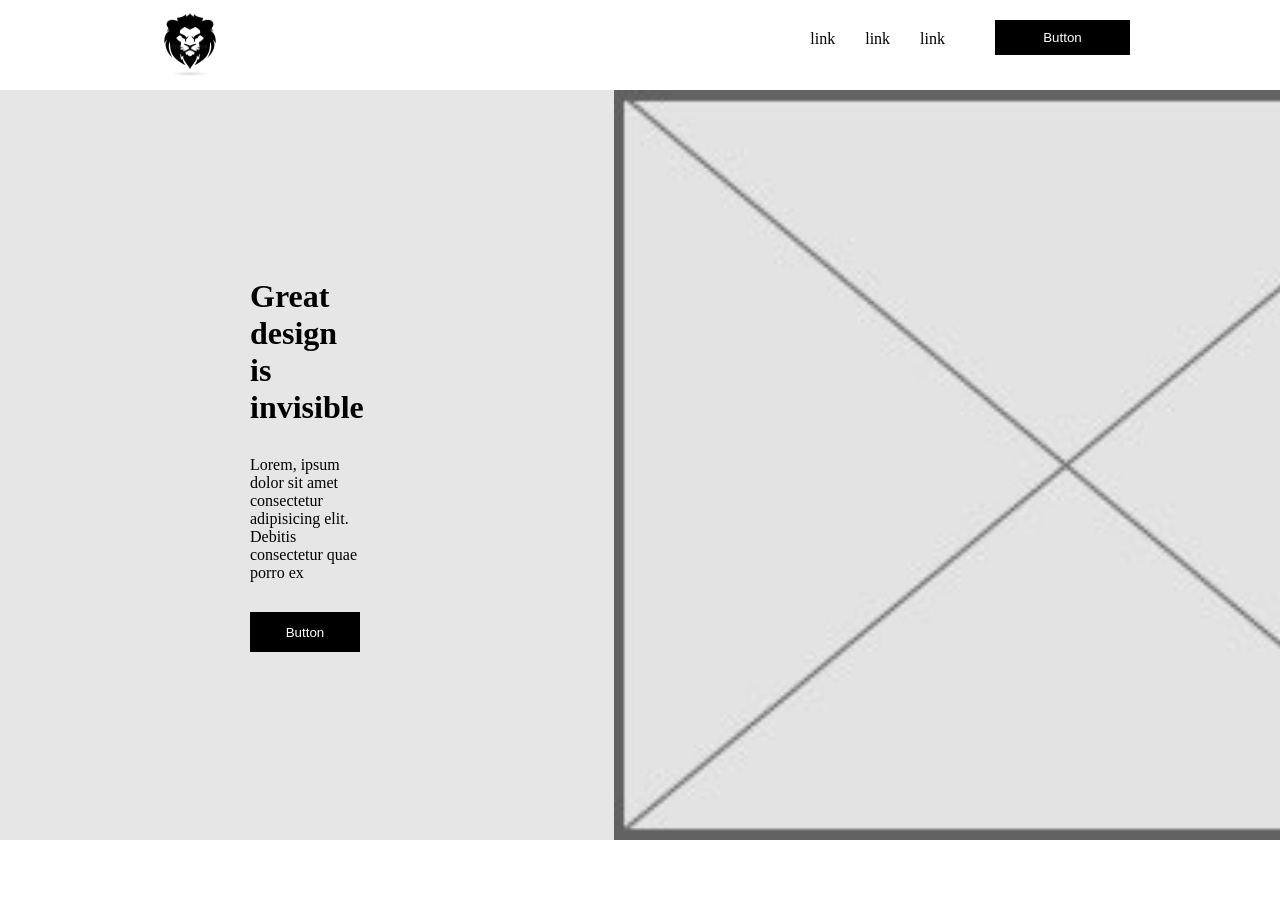
<file: CLASE 3 WEB/index.html>
<!DOCTYPE html>
<html lang="en">
<head>
    <meta charset="UTF-8">
    <meta name="viewport" content="width=device-width, initial-scale=1.0">
    <title>Document</title>
    <link rel="stylesheet" href="style.css">
</head>
<body>
    <nav>
        <img src="./assets/logo.webp" alt="logo">
        <div class="pegados">
        <ul>
            <li>link</li>
            <li>link</li>
            <li>link</li>
        </ul>
        <button>Button</button>
        </div>
    </nav>

    <div class="about">
        <div class="texto">
            <h1>
                Great design is invisible
            </h1>
            <p>
                Lorem, ipsum dolor sit amet consectetur adipisicing elit. Debitis consectetur quae porro ex
            </p>
            <button>Button</button>
        </div>
        <img src="./assets/noimagen.jpg" alt="noimagen">
    </div>
</body>
</html>
</file>
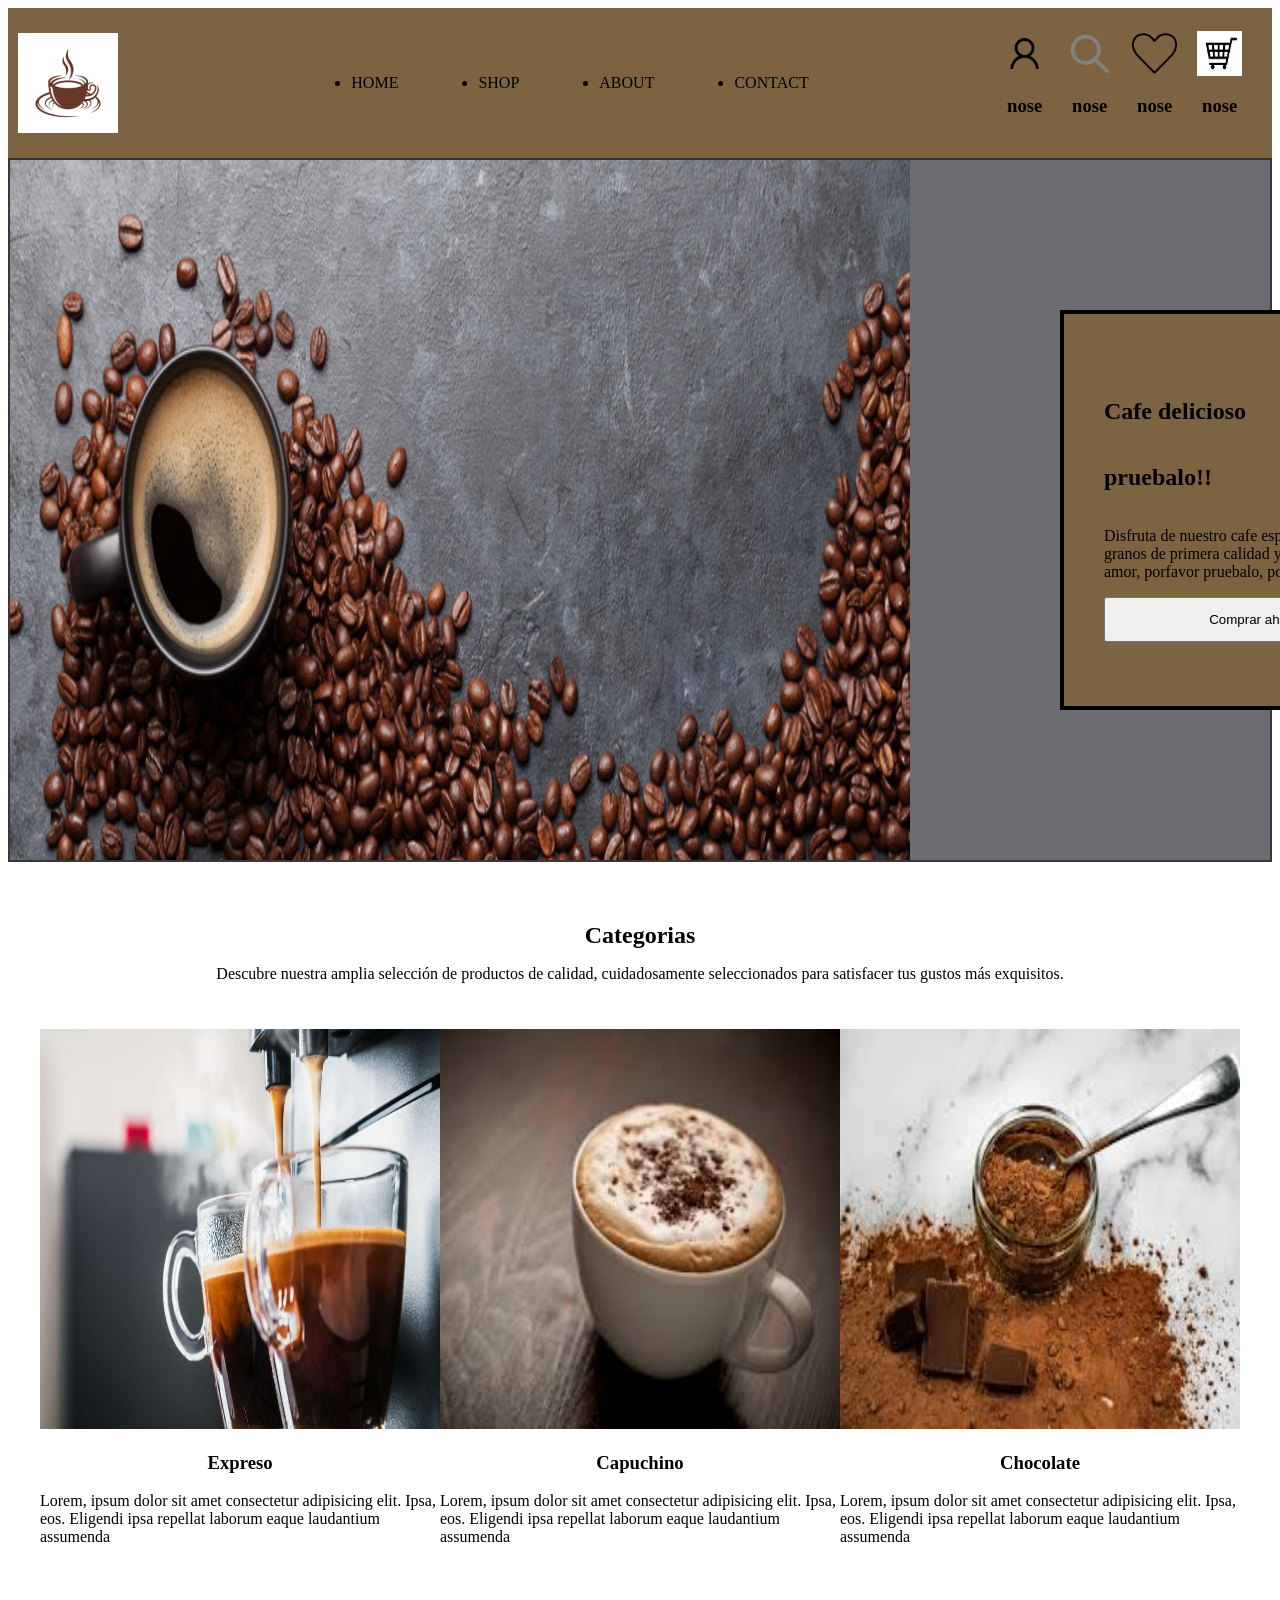
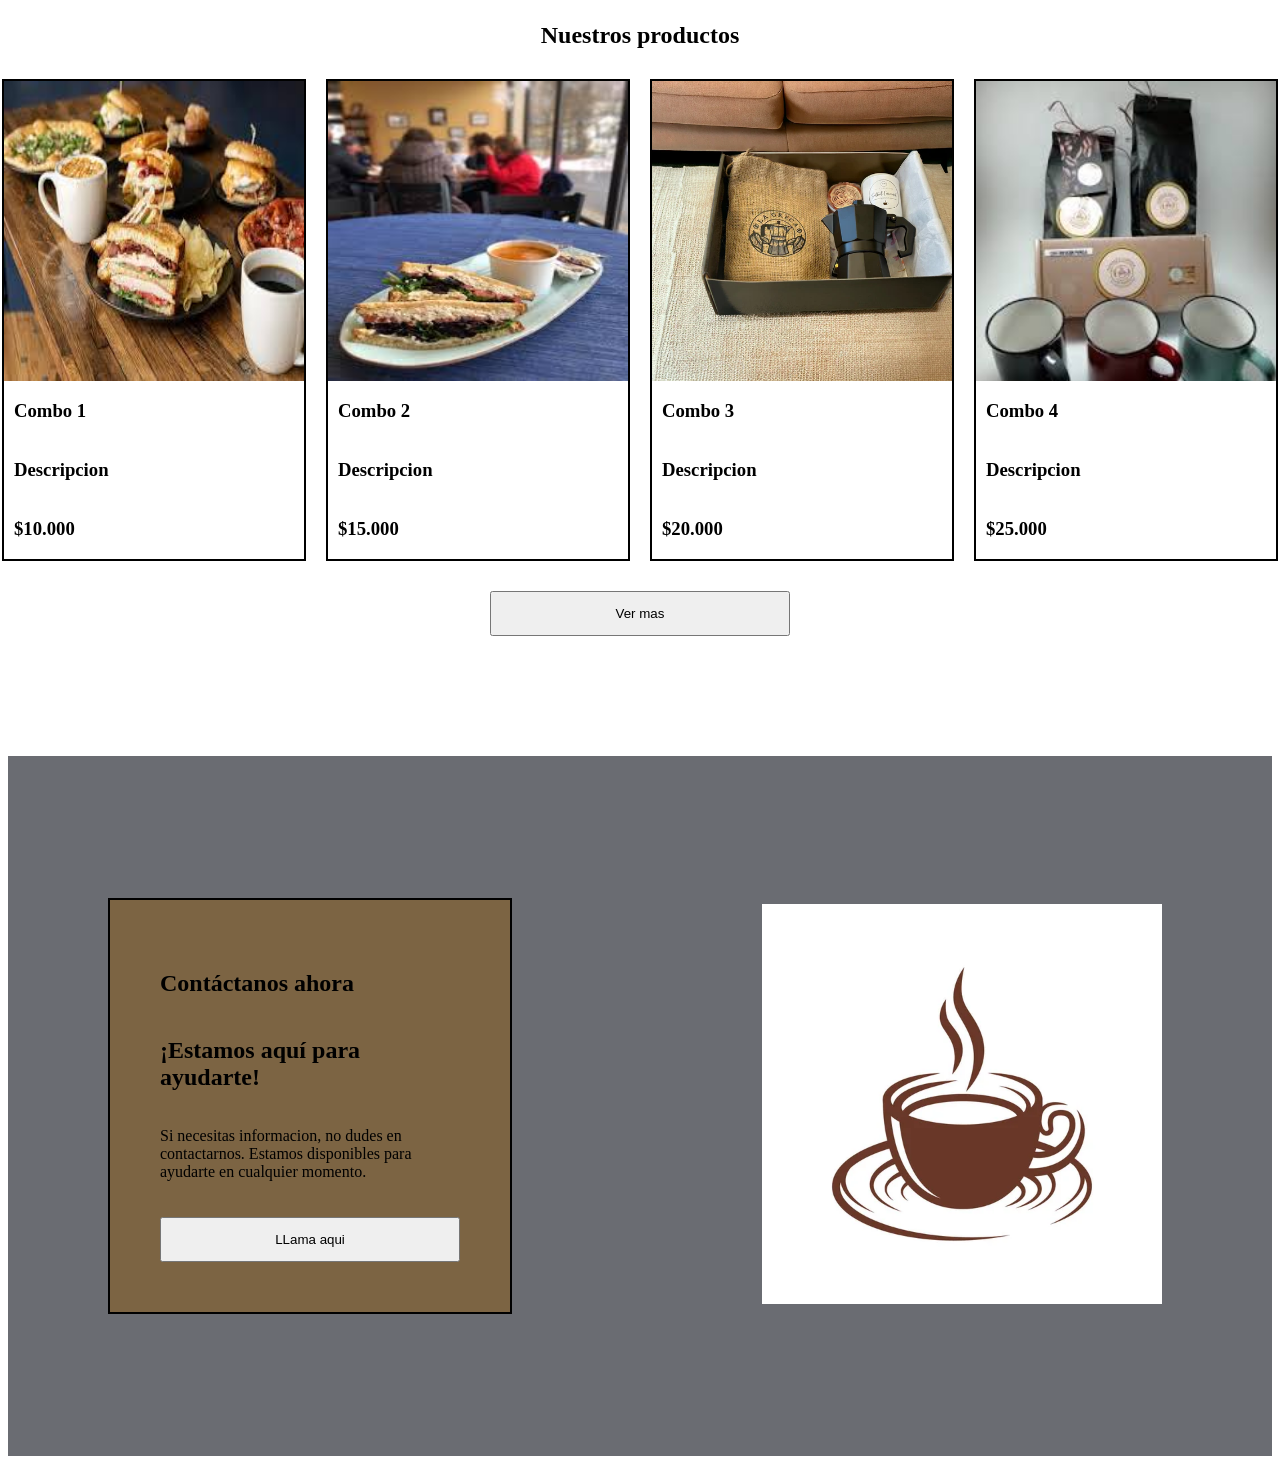
<file: parcial/index.html>
<!DOCTYPE html>
<html lang="en">
<head>
    <meta charset="UTF-8">
    <meta name="viewport" content="width=device-width, initial-scale=1.0">
    <title>Parcial omg</title>
    <link rel="stylesheet" href="./style.css">
</head>
<body>
    <section class="navbar">
        <img src="./assets/logo.jpg" alt="logo">
        <ul>
            <li>HOME</li>
            <li>SHOP</li>
            <li>ABOUT</li>
            <li>CONTACT</li>
        </ul>
        <section class="nav">
        <div class="nav1">
            <img src="./assets/user.png" alt="user">
            <h3>nose</h3>
        </div>
        <div class="nav2">
            <img src="./assets/lupa.png" alt="lupa">
            <h3>nose</h3>
        </div>
        <div class="nav3">
            <img src="./assets/corazon.png" alt="corazon">
            <h3>nose</h3>
        </div>
        <div class="nav4">
            <img src="./assets/carrito.jpg" alt="carrito">
            <h3>nose</h3>
        </div>
        </section>
    </section>

    <section class="banner">
        <img src="./assets/banner.jpg" alt="banner">
        <div class="cuadro">
        <div class="card1">
            <h1>Cafe delicioso</h1>
            <h2>pruebalo!!</h2>
            <p>Disfruta de nuestro cafe especial, hecho con granos de primera calidad y preparado con amor, porfavor pruebalo, porfavor pruebalo</p>
            <button>Comprar ahora</button>
        </div>
        </div>
    </section>

    <section class="parte3">
        <h2>Categorias</h2>
        <p>Descubre nuestra amplia selección de productos de calidad, cuidadosamente seleccionados para satisfacer tus gustos más exquisitos.</p>
        <div class="cartas">
        <div class="carta1">
            <img src="./assets/expreso.jpg" alt="expreso">
            <h3>Expreso</h3>
            <p>Lorem, ipsum dolor sit amet consectetur adipisicing elit. Ipsa, eos. Eligendi ipsa repellat laborum eaque laudantium assumenda</p>
        </div>
        <div class="carta2">
            <img src="./assets/capuchino.jpg" alt="capuchino">
            <h3>Capuchino</h3>
            <p>Lorem, ipsum dolor sit amet consectetur adipisicing elit. Ipsa, eos. Eligendi ipsa repellat laborum eaque laudantium assumenda</p>
        </div>
        <div class="carta3">
            <img src="./assets/chocolate.jpg" alt="chocolate">
            <h3>Chocolate</h3>
            <p>Lorem, ipsum dolor sit amet consectetur adipisicing elit. Ipsa, eos. Eligendi ipsa repellat laborum eaque laudantium assumenda</p>
        </div>
        </div>
    </section>

    <section class="productos">
        <h2>Nuestros productos</h2>
        <div class="combos">
            <div class="combo1">
                <img src="./assets/combo1.jpg" alt="combo1">
                <h3>Combo 1</h3>
                <h3>Descripcion</h3>
                <h3>$10.000</h3>
            </div>
            <div class="combo2">
                <img src="./assets/combo2.jpg" alt="combo2">
                <h3>Combo 2</h3>
                <h3>Descripcion</h3>
                <h3>$15.000</h3>
            </div>
            <div class="combo3">
                <img src="./assets/combo3.webp" alt="combo3">
                <h3>Combo 3</h3>
                <h3>Descripcion</h3>
                <h3>$20.000</h3>
            </div>
            <div class="combo4">
                <img src="./assets/combo4.jpg" alt="combo4">
                <h3>Combo 4</h3>
                <h3>Descripcion</h3>
                <h3>$25.000</h3>
            </div>
        </div>
        <button>Ver mas</button>
    </section>

    <section class="informacion">
        <div class="carta_informacion">
        <div class="llamar">
            <h1>Contáctanos ahora</h1>
            <h2>¡Estamos aquí para ayudarte!</h2>
            <p>Si necesitas informacion, no dudes en contactarnos. Estamos disponibles para ayudarte en cualquier momento.</p>
            <button>LLama aqui</button>
        </div>
        </div>
        <div class="imagen">
            <img src="./assets/logo.jpg" alt="logo">
        </div>
    </section>
</body>
</html>
</file>
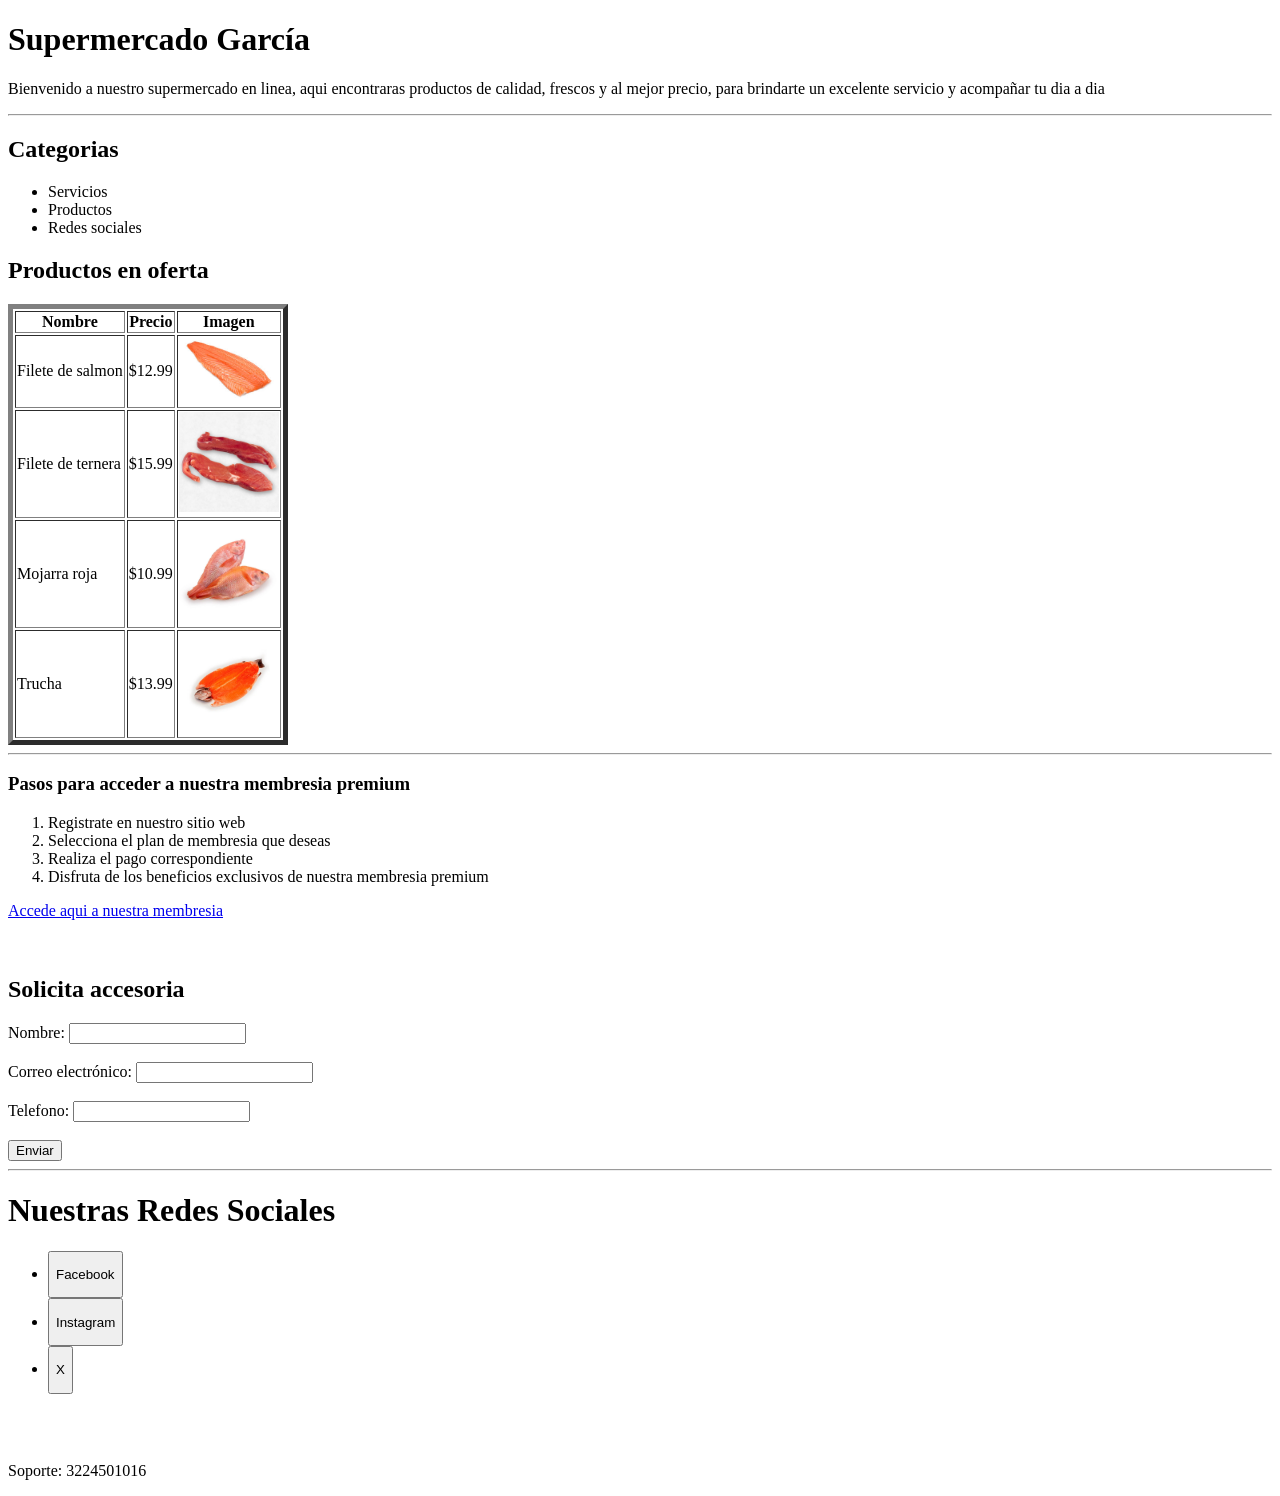
<file: Tarea1/index.html>
<!DOCTYPE html>
<html lang="es">
<head>
    <meta charset="UTF-8">
    <title>Mi primera página</title>
</head>
<body>
    <h1>Supermercado García</h1>
    <p>Bienvenido a nuestro supermercado en linea, aqui encontraras productos de calidad, 
        frescos y al mejor precio, para brindarte un excelente servicio y acompañar tu dia a dia   </p>

    <hr>
<div class="contacto">
    <h2>Categorias</h2>
    <ul>
        <li>Servicios</li>
        <li>Productos</li>
        <li>Redes sociales</li>
    </ul>
</div>
    

<section class="tabla">
    <h2>Productos en oferta</h2>
    <table border="5">
        <tr>
            <th>Nombre</th>
            <th>Precio</th>
            <th>Imagen</th>
        </tr>
        <tr>
            <td>Filete de salmon</td>
            <td>$12.99</td>
            <td><img src="./assets/filete_salmon.jpg" alt="Filete de salmon" width="100"></td>
        </tr>
         <tr>
            <td>Filete de ternera</td>
            <td>$15.99</td>
            <td><img src="./assets/filete_de_ternera.webp" alt="Filete de ternera" width="100"></td>
        </tr>
        </tr>
         <tr>
            <td>Mojarra roja</td>
            <td>$10.99</td>
            <td><img src="./assets/mojarra_roja.webp" alt="Mojarra roja" width="100"></td>
        </tr>
        </tr>
         <tr>
            <td>Trucha</td>
            <td>$13.99</td>
            <td><img src="./assets/trucha.webp" alt="Trucha" width="100"></td>
        </tr>
    </table>
    </section>

    <hr>

    <section class="pasos">
    <h3>Pasos para acceder a nuestra membresia premium</h3>
    <ol>
        <li>Registrate en nuestro sitio web</li>
        <li>Selecciona el plan de membresia que deseas</li>
        <li>Realiza el pago correspondiente</li>
        <li>Disfruta de los beneficios exclusivos de nuestra membresia premium</li>
    </ol>
    <a href="https://gopass.com.co/memberships">Accede aqui a nuestra membresia</a>
    </section>

    <br><br>

    <h2>Solicita accesoria</h2>
<form action="procesar.php" method="post">
  <label for="nombre">Nombre:</label>
  <input type="text" id="nombre" name="nombre" required>
  <br><br>

  <label for="correo">Correo electrónico:</label>
  <input type="email" id="correo" name="correo" required>
  <br><br>

  <label for="telefono">Telefono:</label>
  <input type="text" id="telefono" name="telefono" required>
  <br><br>

  <button type="submit">Enviar</button>
</form>


<hr>
    <div>
        <h1>Nuestras Redes Sociales</h1>
        <ul>
            <li>
                <a href="https://web.facebook.com/?locale=es_LA&_rdc=1&_rdr#">
                <button>
                    <p>Facebook</p>
                </button>
            </a>
        </li>
            <li>
                <a href="https://www.instagram.com/">
                    <button>
                        <p>Instagram</p>
                    </button>
                </a>
            </li>
                <li>
                    <a href="https://x.com/?lang=es">
                        <button>
                            <p>X</p>
                        </button>
                    </a>
        </ul>
    </div>
    <br><br>
    <p>Soporte: 3224501016</p>

</body>
</html>
</file>
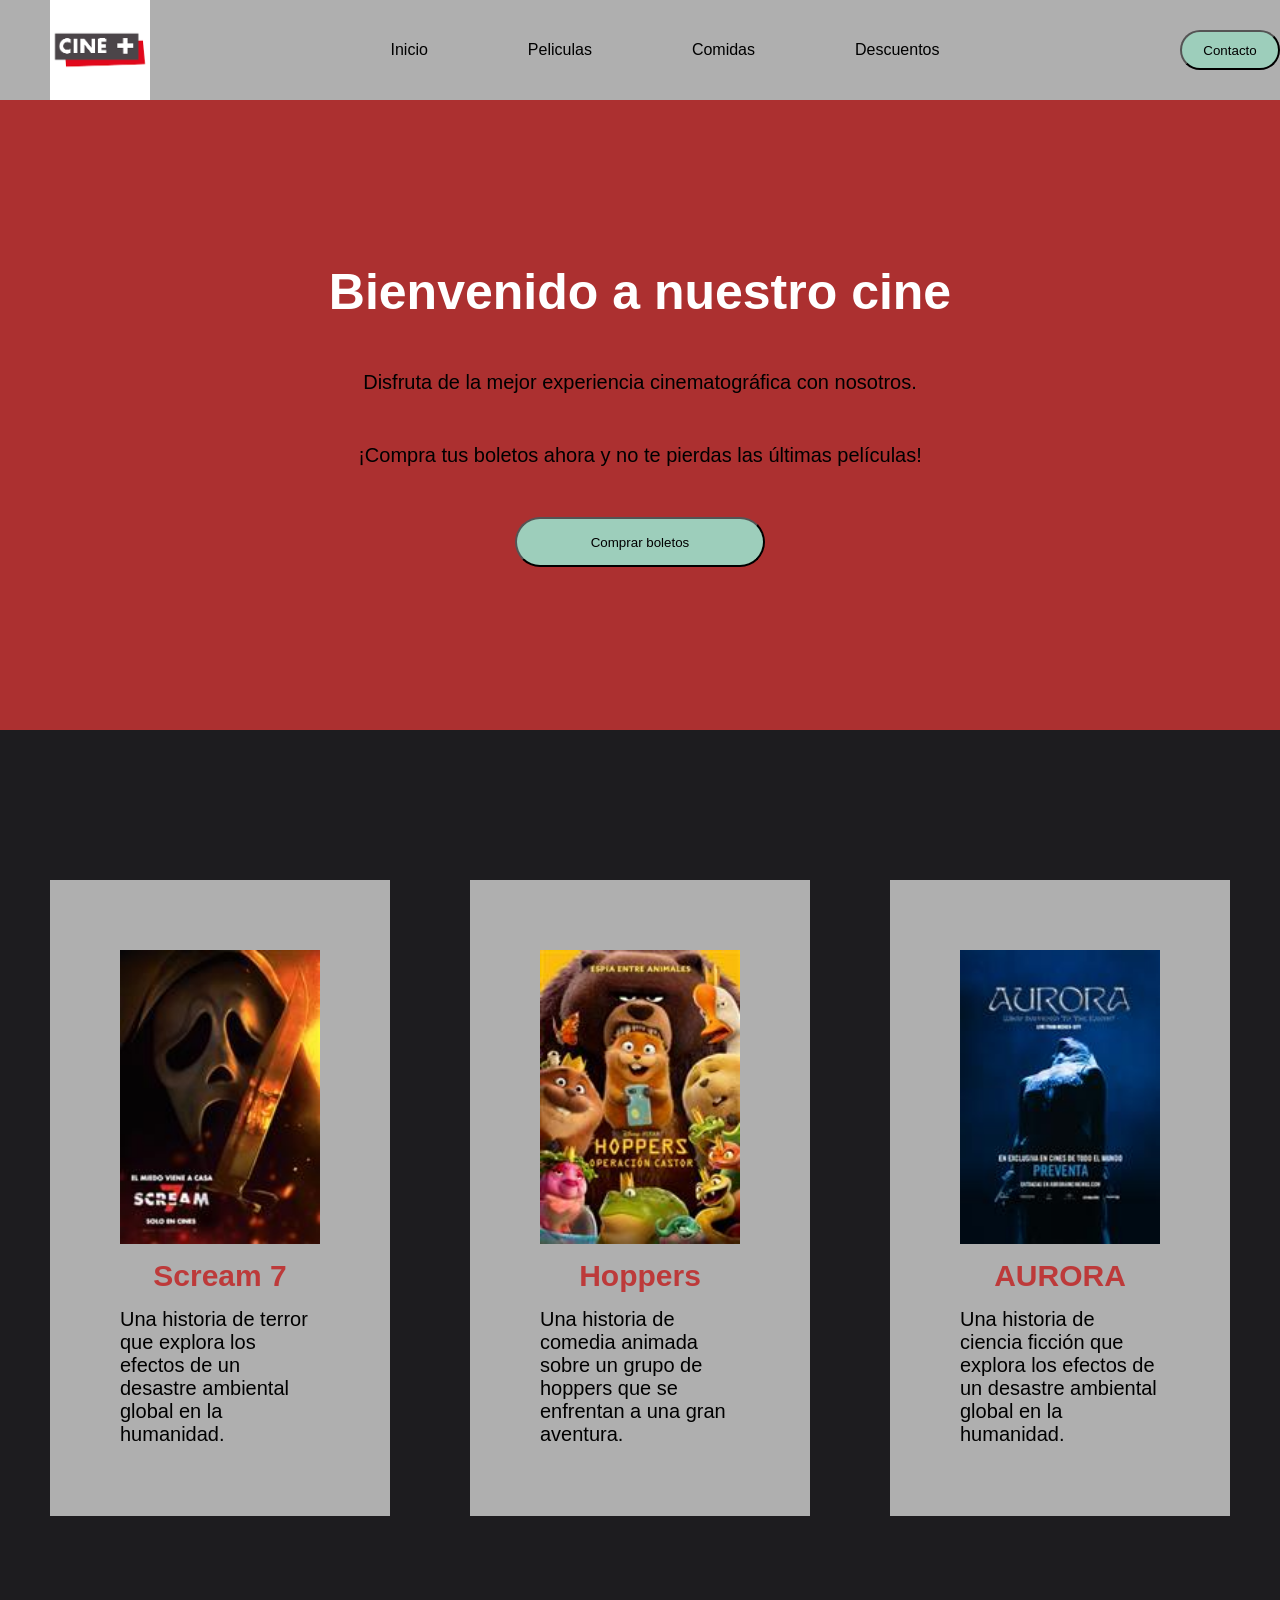
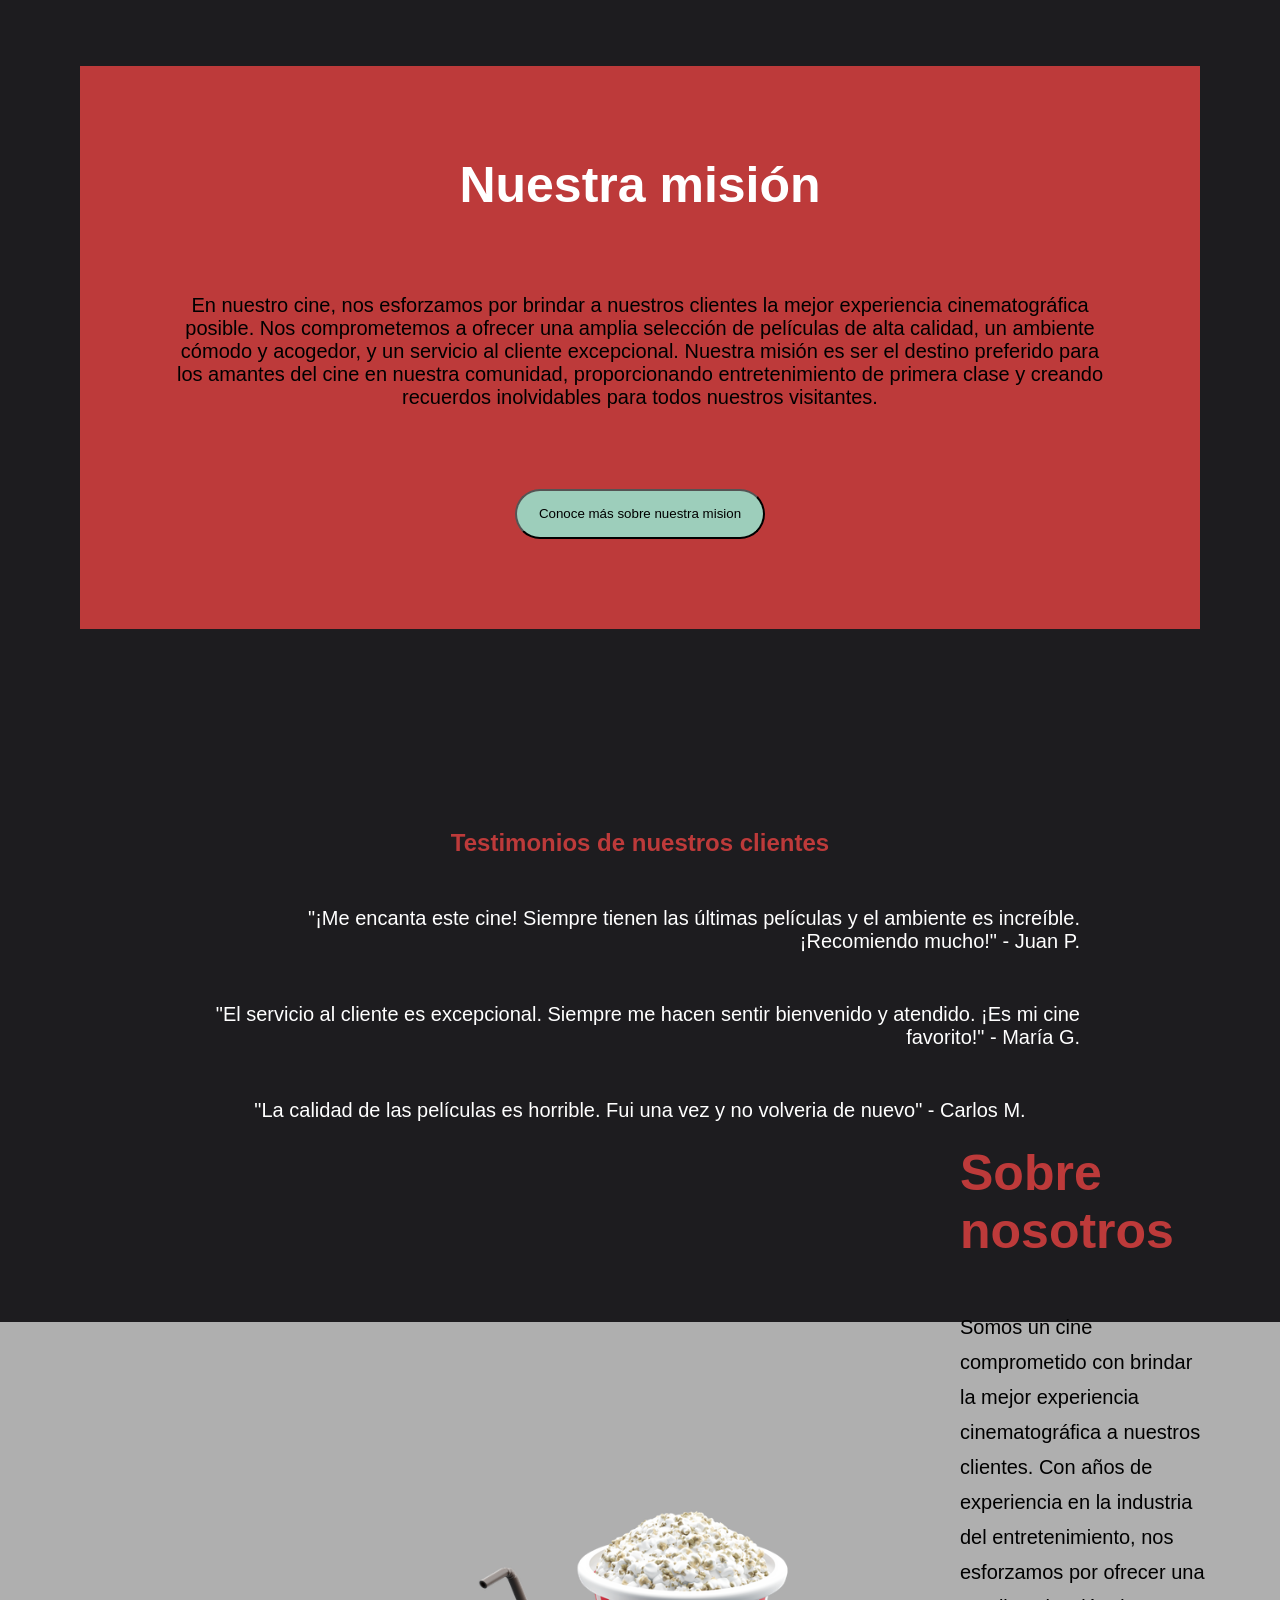
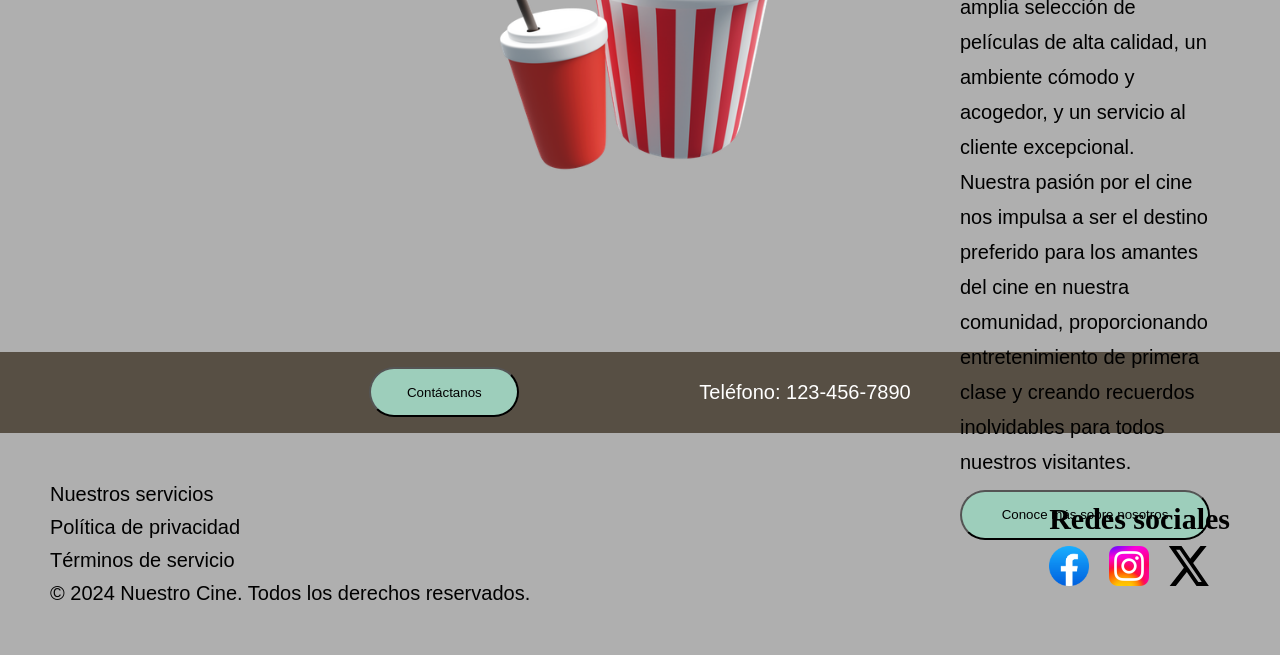
<file: Tarea2/index.html>
<!DOCTYPE html>
<html lang="en">
<head>
    <meta charset="UTF-8">
    <meta name="viewport" content="width=device-width, initial-scale=1.0">
    <title>Sitio web</title>
    <link rel="stylesheet" href="style.css">
</head>
<body>
    <section class="navbar">
        <img src="./assets/cine_log.png" alt="Logo del cine">
        <ul>
            <li>Inicio</li>
            <li>Peliculas</li>
            <li>Comidas</li>
            <li>Descuentos</li>
        </ul>
        <button>Contacto</button>
    </section>

    <section class="banner">
        <h1>Bienvenido a nuestro cine</h1>
        <p>Disfruta de la mejor experiencia cinematográfica con nosotros.</p>
        <p>¡Compra tus boletos ahora y no te pierdas las últimas películas!</p>
        <button>Comprar boletos</button>
    </section>


    <section class="producto">
        <section class="card">
            <img src="./assets/scream.jpg" alt="Pelicula 1">
            <h2>Scream 7</h2>
            <p>Una historia de terror que explora los efectos de un desastre ambiental global en la humanidad.</p>
        </section>
        <section class="card">
            <img src="./assets/hoppers.jpg" alt="Pelicula 2">
            <h2>Hoppers</h2>
            <p>Una historia de comedia animada sobre un grupo de hoppers que se enfrentan a una gran aventura.</p>
        </section>
        <section class="card">
            <img src="./assets/aurora.jpg" alt="Pelicula 3">
            <h2>AURORA</h2>
            <p>Una historia de ciencia ficción que explora los efectos de un desastre ambiental global en la humanidad.</p>
        </section>
    </section>

    <section class="mision">
        <h1>Nuestra misión</h1>
        <p>En nuestro cine, nos esforzamos por brindar a nuestros clientes la mejor experiencia cinematográfica posible.
        Nos comprometemos a ofrecer una amplia selección de películas de alta calidad, un ambiente cómodo y acogedor,
        y un servicio al cliente excepcional. Nuestra misión es ser el destino preferido para los amantes del cine en
        nuestra comunidad, proporcionando entretenimiento de primera clase y creando recuerdos inolvidables para todos nuestros visitantes.</p>
        <button>Conoce más sobre nuestra mision</button>
    </section>

    <section class="testimonios">
        <h1>Testimonios de nuestros clientes</h1>
        <p>"¡Me encanta este cine! Siempre tienen las últimas películas y el ambiente es increíble. ¡Recomiendo mucho!" - Juan P.</p>
        <p>"El servicio al cliente es excepcional. Siempre me hacen sentir bienvenido y atendido. ¡Es mi cine favorito!" - María G.</p>
        <p>"La calidad de las películas es horrible. Fui una vez y no volveria de nuevo" - Carlos M.</p>
    </section>

    <section class="quick bio">
        <img src="./assets/palomitas.webp" alt="Palomitas de maiz">
        <div class="textos">
        <h1>Sobre nosotros</h1>
        <p>Somos un cine comprometido con brindar la mejor experiencia cinematográfica a nuestros clientes. Con años de experiencia en la industria
        del entretenimiento, nos esforzamos por ofrecer una amplia selección de películas de alta calidad, un ambiente cómodo y acogedor, y un servicio
        al cliente excepcional. Nuestra pasión por el cine nos impulsa a ser el destino preferido para los amantes del cine en nuestra
        comunidad, proporcionando entretenimiento de primera clase y creando recuerdos inolvidables para todos nuestros visitantes.</p>     
        <button>Conoce más sobre nosotros</button>
        </div>
    </section>

    <section class="phone">
        <button>Contáctanos</button>
        <p>Teléfono: 123-456-7890</p>
    </section>

    <section class="footer">
        <div class="texto">
        <p>Nuestros servicios</p>
        <p>Política de privacidad</p>
        <p>Términos de servicio</p>
        <p>&copy; 2024 Nuestro Cine. Todos los derechos reservados.</p>
    </div>
        <div class="redes">
            <h2>Redes sociales</h2>
            <div class="iconos">
            <img src="./assets/facebook.webp" alt="Facebook">
            <img src="./assets/instagram.webp" alt="Instagram">
            <img src="./assets/x.svg" alt="X"> </div>
        </div>
            </div>
    </section>

</body>
</html>
</file>
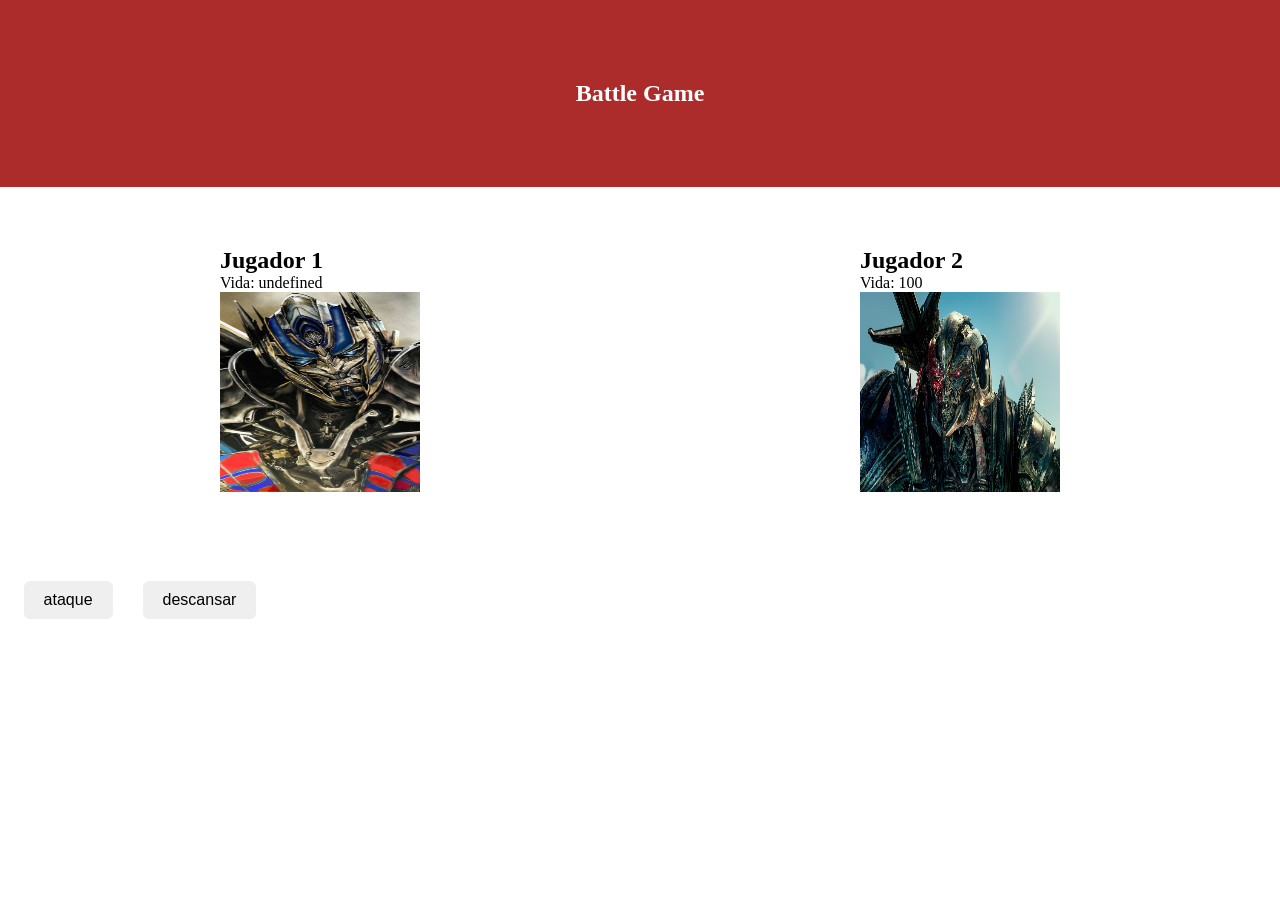
<file: Tarea1_corte2/Tarea1_corte2/index.html>
<!DOCTYPE html>
<html lang="en">
<head>
    <meta charset="UTF-8">
    <meta name="viewport" content="width=device-width, initial-scale=1.0">
    <title>Document</title>
    <link rel="stylesheet" href="./style.css">
</head>
<body>
    <section class="barra">
        <h1>Battle Game</h1>
    </section>

    <section class="jugadores">
        <div class="jugador1">
            <h2>Jugador 1</h2>
            <p id="vida_jugador">Vida: 100</p>
            <img src="./assets/optimus.jpg" alt="jugador">
        </div>

        <div class="jugador2">
            <h2>Jugador 2</h2>
            <p id="vida_enemigo">Vida: 100</p>
            <img src="./assets/megatron.avif" alt="enemigo">
        </div>
    </section>

    <p id="mensaje"></p>
    

    <section class="botones">
    <button type="button" onclick="atacar(), ataque_ene()">ataque</button>
    <button type="button" onclick="Descansar()">descansar</button>
    </section>
    <script src="script.js"></script>
</body>
</html>
</file>
<file: CLASE 3 WEB/style.css>
*{
    margin: 0;
    padding: 0;
}

nav{
    background-color: rgb(255, 255, 255);
    display: flex;
    flex-direction: row;
    align-content: center;
    flex-wrap: nowrap;
    align-items: stretch;
    justify-content: space-between;
}

nav ul{
    list-style-type: none;
  display: flex;
  flex-direction: row;
  margin: 30px;
  gap: 30px;
}

nav img{
    width: 100px;
    height: 90px;
    margin-left: 140px;
    border-radius: 70px;
    background-color: bisque;
}

nav button{
    color: white;
    background-color: rgb(0, 0, 0);
    width: 135px;
    height: 35px;
    margin: 20px;
    cursor: pointer;
    border: none;
}

nav button:hover {
    background-color: rgb(114, 114, 114);
}

nav .pegados {
    display: flex;
    flex-direction: row;
    margin-right: 130px;
}

.about {
    background-color: rgb(230, 230, 230);
    display: flex;
    flex-direction: row;
    align-items: center;
    height: 750px;
}

.about .texto {
    display: flex;
    flex-direction: column;
    gap: 30px;
    margin: 250px;
}

.about img {
    width: 900px;
    height: 750px;
}

.about button {
    width: 110px;
    height: 40px;
    background-color: black;
    color: white;
    border: none;
    cursor: pointer;
}

.about button:hover {
    background-color: rgb(114, 114, 114);
}
</file>
<file: parcial/style.css>
.navbar {
    background-color: #7c6443;
    display: flex;
    flex-direction: row;
    height: 150px;
    justify-content: space-between;
    align-items: center;
}

.navbar img {
    width: 100px;
    height: 100px;
    margin: 10px;
}

.navbar ul {
    display: flex;
    flex-direction: row;
    align-items: center;
    gap: 80px;
}

.navbar .imagenes_navbar img {
    width: 50px;
    height: 50px;
}

.navbar .nav {
    display: flex;
    flex-direction: row;
    margin-right: 20px;
}

.navbar .nav h3 {
    margin-left: 15px;
}

.navbar .nav img {
    display: flex;
    width: 45px;
    height: 45px;
    margin: 0 10px;
    justify-content: center;
}

.banner {
    background-color: #6a6c72;
    display: flex;
    flex-direction: row;
    border: rgb(56, 56, 56) solid 2px;
}   

.banner img {
    height: 700px;
    width: 900px;  
}

.banner .card1 {
    display: flex;
    flex-direction: column;
    margin: 40px;
}

.banner .cuadro {
    background-color:#7c6443;
    display: flex;
    flex-direction: column;
    justify-content: center;
    margin: 150px;
    border: black solid 4px;
}

.cuadro button {
    width: 300px;
    height: 45px;
    cursor: pointer;
}

.parte3 {
    display: flex;
    flex-direction: column;
    align-items: center ;
    height: 600px;
    margin-top: 40px;
}

.parte3 h2 {
    margin-bottom: 0px;
}

.cartas {
    display: flex;
    flex-direction: row;
    align-items: center;
    margin-bottom: 100px;
    margin-top: 30px;
    margin-left: 300px;
    margin-right: 300px;
}

.cartas img {
    width: 400px;
    height: 400px;
}

.cartas h3 {
    display: flex;
    justify-content: center;
}

.productos img {
    width: 300px;
    height: 300px;
}

.productos {
    display: flex;
    flex-direction: column;
    align-items: center;
    margin: 100px;
}

.combos {
    display: flex;
    flex-direction: row;
}

.combo1, .combo2, .combo3, .combo4 {
    display: flex;
    flex-direction: column;
    margin: 10px;
    border: black solid 2px;
}

.combo1 h3, .combo2 h3, .combo3 h3, .combo4 h3 {
    display: flex;
    margin-left: 10px;
}

.productos button {
    width: 300px;
    height: 45px;
    margin: 20px;
    cursor: pointer;
}

.informacion {
    background-color: #6a6c72;
    display: flex;
    flex-direction: row;
    align-items: center;
    height: 700px;
}

.informacion img {
    width: 400px;
    height: 400px;
    margin: 150px;
}

.carta_informacion {
    display: flex;
    margin: 100px;
    background-color: #7c6443;
    border: black solid 2px;
}

.llamar {
    display: flex;
    flex-direction: column;
    margin: 50px;
}

.llamar button {
    width: 300px;
    height: 45px;
    margin-top: 20px;
    cursor: pointer;
}
</file>
<file: Tarea2/style.css>
*{
    margin: 0;
    padding: 0;
}

body{
    background-color: rgb(29, 28, 31);
}

.navbar{
    background-color: rgb(175, 175, 175);
    display: flex;
    flex-direction: row;
    flex-wrap: nowrap;
    flex-flow: row nowrap;
    justify-content: space-between;
    align-items: center;
    position: sticky;
}

.navbar img{
    width: 100px;
    height: auto;
    margin-left: 50px;
}

.navbar ul{
    list-style: none;
    display: flex;
    justify-content: center;
    gap: 100px;
    font-family: 'Lucida Sans', 'Lucida Sans Regular', 'Lucida Grande', 'Lucida Sans Unicode', Geneva, Verdana, sans-serif;
}

.navbar button{
    background-color: rgb(157, 206, 187);
    font-family: 'Lucida Sans', 'Lucida Sans Regular', 'Lucida Grande', 'Lucida Sans Unicode', Geneva, Verdana, sans-serif;
    width: 100px;
    height: 40px;
    cursor: pointer;
    border-radius: 50px;
}

.navbar button:hover{
    background-color: rgb(52, 70, 63);
}

.banner {
    height: 70vh;
    background-color:rgb(172, 48, 48);
    display: flex;
    flex-direction: column;
    align-items: center;
    justify-content: center;
    gap: 50px;

}

.banner h1{
    font-size: 50px;
    color: white;
    font-family: 'Lucida Sans', 'Lucida Sans Regular', 'Lucida Grande', 'Lucida Sans Unicode', Geneva, Verdana, sans-serif;
}

.banner p{
    font-size: 20px;
    color: rgb(0, 0, 0);
    font-family: 'Lucida Sans', 'Lucida Sans Regular', 'Lucida Grande', 'Lucida Sans Unicode', Geneva, Verdana, sans-serif;
}

.banner button{
    background-color: rgb(157, 206, 187);
    font-family: 'Lucida Sans', 'Lucida Sans Regular', 'Lucida Grande', 'Lucida Sans Unicode', Geneva, Verdana, sans-serif;
    width: 250px;
    height: 50px;
    border-radius: 50px;
    cursor: pointer;
}

.banner button:hover{
    background-color: rgb(52, 70, 63);
}

.producto {
    display: flex;
    flex-direction: row;
    justify-content: center;
    align-items: center;
    gap: 80px;
    margin: 150px;
}

.producto img{
    width: 200px;
}

.producto h2{
    font-size: 30px;
    color: rgb(189, 58, 58);
    font-family: 'Lucida Sans', 'Lucida Sans Regular', 'Lucida Grande', 'Lucida Sans Unicode', Geneva, Verdana, sans-serif;
}

.producto p{
    font-size: 20px;
    color: rgb(0, 0, 0);
    font-family: 'Lucida Sans', 'Lucida Sans Regular', 'Lucida Grande', 'Lucida Sans Unicode', Geneva, Verdana, sans-serif;
}

.producto .card {
    background-color: rgb(175, 175, 175);
    display: flex;
    flex-direction: column;
    align-items: center;
    justify-content: space-between;
    gap: 15px;
    padding: 70px;
}

.mision {
    background-color: rgb(189, 58, 58);
    display: flex;
    flex-direction: column;
    justify-content: center;
    align-items: center;
    gap: 80px;
    margin: 80px;
    padding: 90px;
}

.mision h1{
    font-size: 50px;
    color: white;
    font-family: 'Lucida Sans', 'Lucida Sans Regular', 'Lucida Grande', 'Lucida Sans Unicode', Geneva, Verdana, sans-serif;
}

.mision p{
    font-size: 20px;
    color: rgb(0, 0, 0);
    font-family: 'Lucida Sans', 'Lucida Sans Regular', 'Lucida Grande', 'Lucida Sans Unicode', Geneva, Verdana, sans-serif;
    text-align: center;
}

.mision button{
    background-color: rgb(157, 206, 187);
    font-family: 'Lucida Sans', 'Lucida Sans Regular', 'Lucida Grande', 'Lucida Sans Unicode', Geneva, Verdana, sans-serif;
    width: 250px;
    height: 50px;
    border-radius: 50px;
    cursor: pointer;
}

.mision button:hover{
    background-color: rgb(52, 70, 63);
}

.testimonios {
    display:flex;
    align-items: center;
    justify-content: center;
    flex-direction: column;
    margin: 200px;
    gap: 50px;
}

.testimonios h1{
    color: rgb(189, 58, 58);
    font-family: 'Lucida Sans', 'Lucida Sans Regular', 'Lucida Grande', 'Lucida Sans Unicode', Geneva, Verdana, sans-serif;
}

.testimonios p {
    font-size: 20px;
    color: white;
    font-family: 'Lucida Sans', 'Lucida Sans Regular', 'Lucida Grande', 'Lucida Sans Unicode', Geneva, Verdana, sans-serif;
    text-align: right;
}

.quick {
    display:flex;
    align-items: center;
    flex-direction: row;
    background-color:rgb(175, 175, 175);
    height: 70vh;
}

.quick img{
    width: 380px;
    height: auto;
    margin-left: 450px;
}

.quick .textos {
    margin: 130px;
    padding-top: 10px;
}

.quick .textos h1{
    font-size: 50px;
    color: rgb(189, 58, 58);
    font-family: 'Lucida Sans', 'Lucida Sans Regular', 'Lucida Grande', 'Lucida Sans Unicode', Geneva, Verdana, sans-serif;
    margin-bottom: 50px;
}   

.quick .textos p{
    font-size: 20px;
    color: rgb(0, 0, 0);
    font-family: 'Lucida Sans', 'Lucida Sans Regular', 'Lucida Grande', 'Lucida Sans Unicode', Geneva, Verdana, sans-serif;
    text-align: left;
    line-height: 35px;
    margin-bottom: 10px;
}

.quick .textos button{
    background-color: rgb(157, 206, 187);
    font-family: 'Lucida Sans', 'Lucida Sans Regular', 'Lucida Grande', 'Lucida Sans Unicode', Geneva, Verdana, sans-serif;
    width: 250px;
    height: 50px;
    border-radius: 50px;
    cursor: pointer;
}

.quick .textos button:hover{
    background-color: rgb(52, 70, 63);
}

.phone {
    background-color: rgb(87, 79, 68);
    display: flex;
    flex-direction: row;
    justify-content: center;
    align-items: center;
    gap: 180px;
    height: 9vh;
}

.phone p{
    font-size: 20px;
    color: white;
    font-family: 'Lucida Sans', 'Lucida Sans Regular', 'Lucida Grande', 'Lucida Sans Unicode', Geneva, Verdana, sans-serif;
}

.phone button{
    background-color: rgb(157, 206, 187);
    font-family: 'Lucida Sans', 'Lucida Sans Regular', 'Lucida Grande', 'Lucida Sans Unicode', Geneva, Verdana, sans-serif;
    width: 150px;
    height: 50px;
    cursor: pointer;
    border-radius: 50px;
}    

.phone button:hover{
    background-color: rgb(52, 70, 63);
}

.footer {
    background-color: rgb(175, 175, 175);
    display: flex;
    flex-direction: row;
    align-items: center;
    justify-content: space-between;
    gap: 30px;
    padding: 50px;
}

.footer .redes {
    display: flex;
    flex-direction: column; /* título arriba, íconos debajo */
    align-items: center;    /* opcional: centra todo */
    gap: 10px;
    align-items: flex-start;
}

.footer .texto {
    display: flex;
    flex-direction: column;
    gap: 10px;
    margin-right: 150px;
}

.footer .texto p {
    font-size: 20px;
    color: rgb(0, 0, 0);
    font-family: 'Lucida Sans', 'Lucida Sans Regular', 'Lucida Grande', 'Lucida Sans Unicode', Geneva, Verdana, sans-serif;
}

.footer .redes h2 {
    font-size: 30px;
    margin: 0;              /* quita márgenes extra del título */
}

.footer .redes .iconos {
    display: flex;
    flex-direction: row;    /* íconos en fila */
    gap: 20px;              /* espacio entre íconos */
}

.footer .redes .iconos img {
    width: 40px;
    height: auto;
    cursor: pointer;
}
</file>
<file: Tarea1_corte2/Tarea1_corte2/style.css>
*{
    margin: 0;
    padding: 0;
}


.barra{
    background-color: rgb(172, 44, 44);
    color: white;
    text-align: center;
    padding: 80px;
}

.jugadores{
    display: flex;
    flex-direction: row;
    justify-content: space-around;
    margin-top: 60px;
}

.jugadores .jugador1 img {
    width: 200px;
    height: 200px;
}
    
.jugadores .jugador2 img {
    width: 200px;
    height: 200px;
}

.botones{
    display: flex;
    justify-content: center;
    gap: 20px;
    margin-top: 80px;
    margin-right: 1000px;
}

#mensaje {
  text-align: center;   
  font-size: 18px;      
  color: rgb(0, 0, 0);       
}

.botones button {
  padding: 10px 20px;
  border: none;
  border-radius: 6px;
  font-size: 16px;
  cursor: pointer;
  margin: 5px;
}

.botones button:hover {
    background-color: rgb(70, 70, 70);
}

.botones button:active {
  background-color: rgb(47, 189, 47);   
}
</file>
